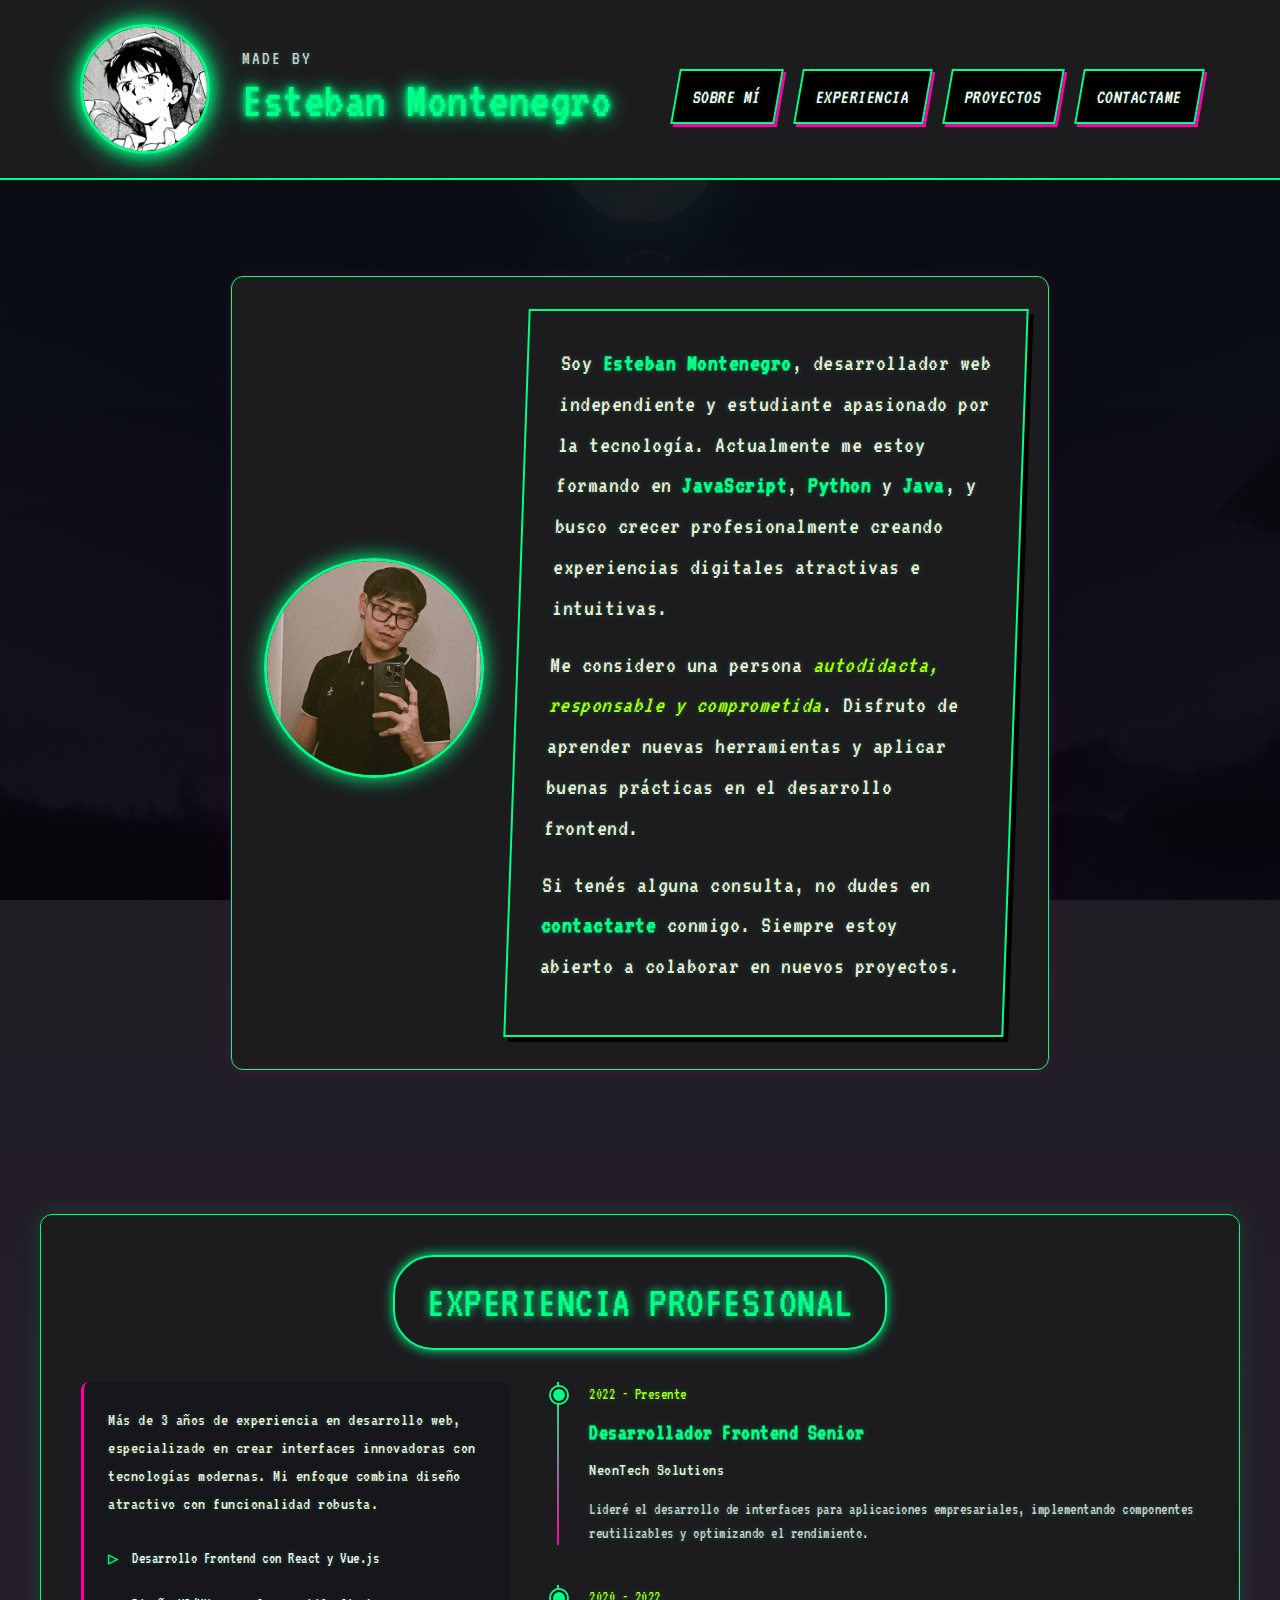
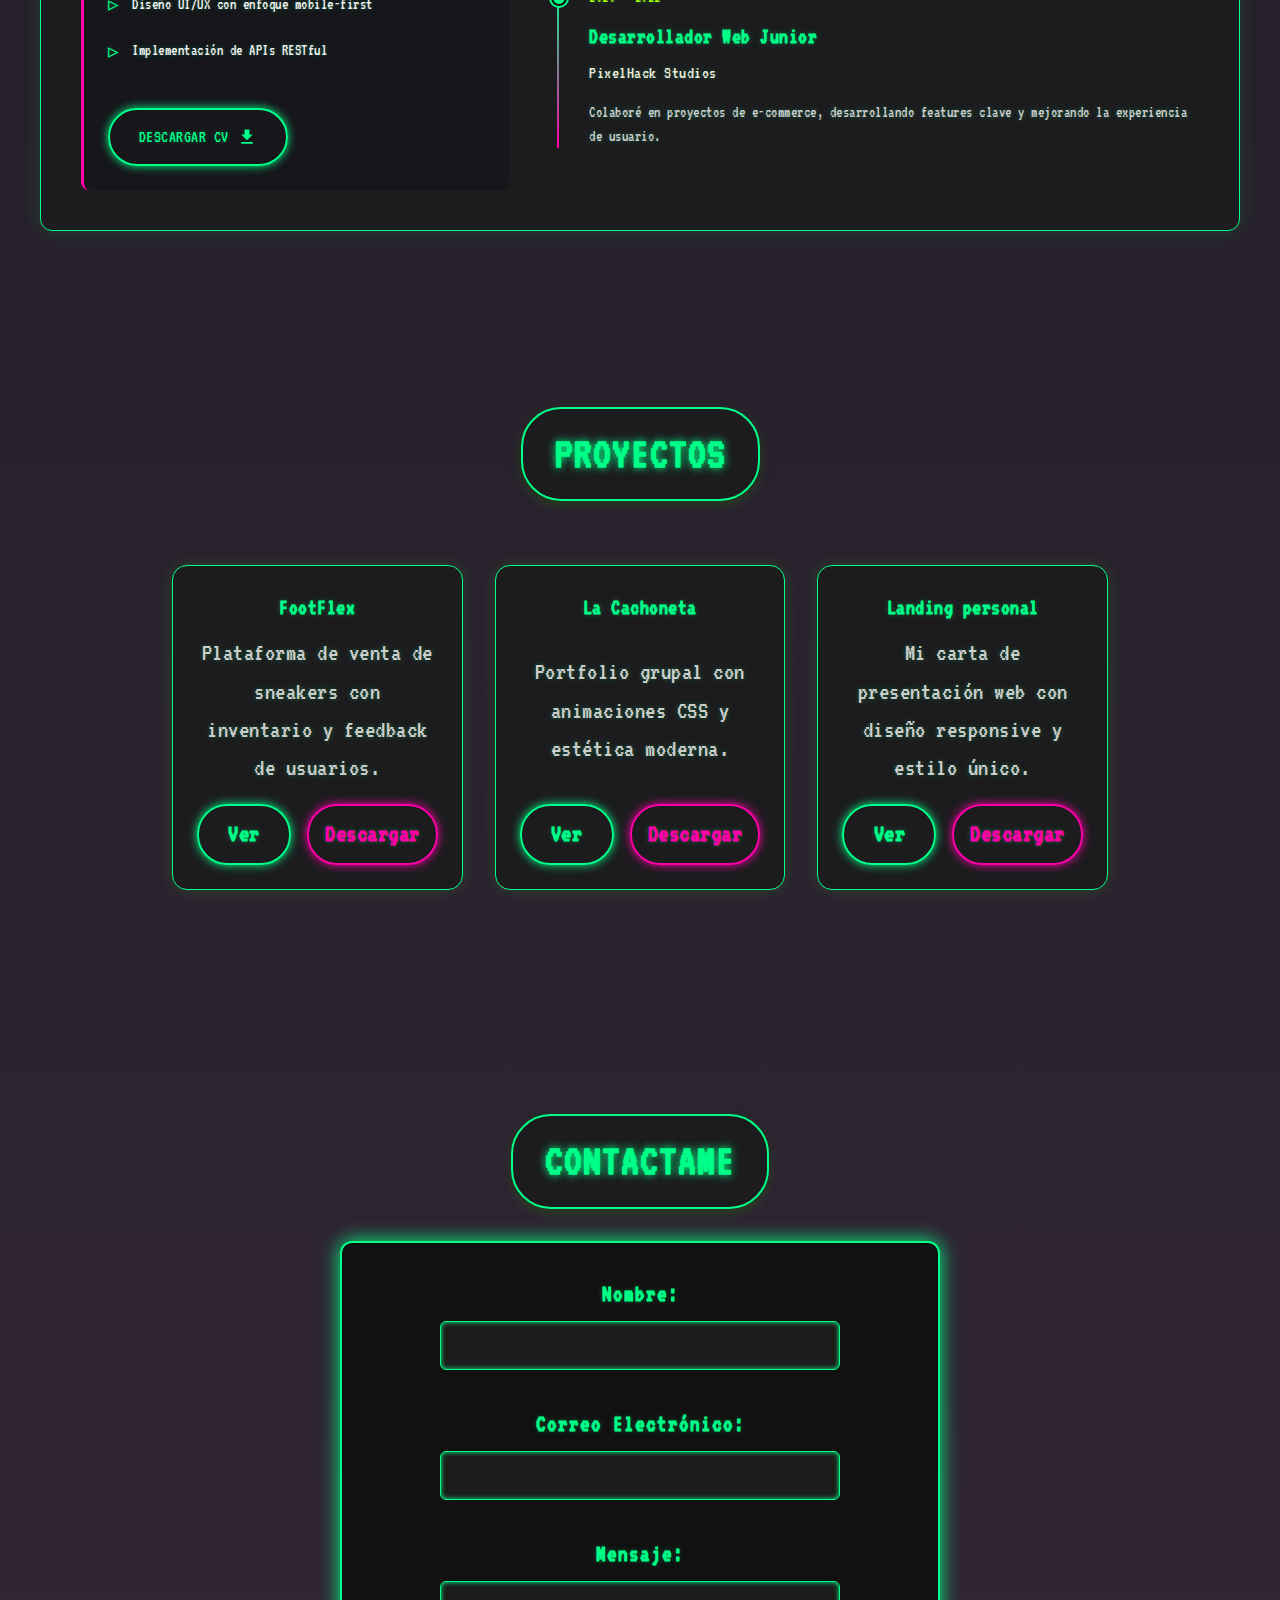
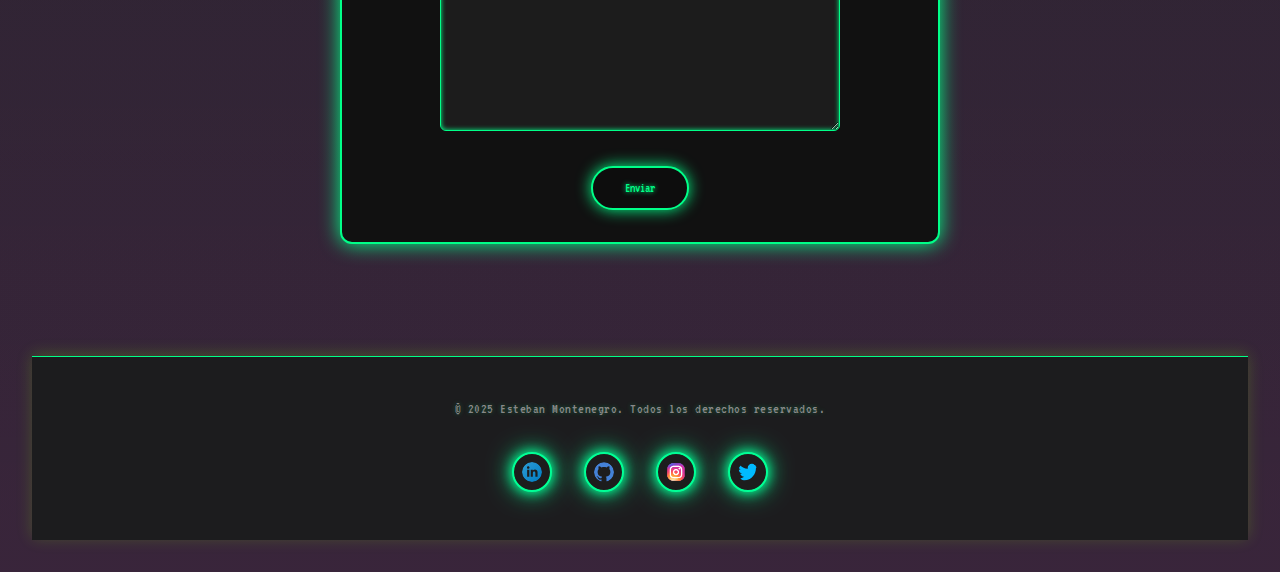
<file: index.html>
<!DOCTYPE html>
<html lang="es">
<head>
  <!-- Configuración básica de codificación y responsive -->
  <meta charset="UTF-8" />
  <meta name="viewport" content="width=device-width, initial-scale=1.0" />
  
  <!-- Enlace al archivo de estilos externos -->
  <link rel="stylesheet" href="Css/style.css" />
  <link rel="preconnect" href="https://fonts.googleapis.com">
  <link rel="preconnect" href="https://fonts.gstatic.com" crossorigin>
  <link href="https://fonts.googleapis.com/css2?family=DotGothic16&family=VT323&display=swap" rel="stylesheet">


  <!-- Título que aparece en la pestaña del navegador -->
  <title>Esteban Montenegro</title>
</head>

<body>
  <div class="contenedor-principal"></div>
  <!-- ================================
       HEADER - Nombre + Navegación
  =================================== -->
  <header class="main-header">
    <div class="logo-nombre">
      <!-- Logo -->
      <img src="Assets/lool.jpg" alt="Logo" class="logo pulso-neon">

        <!-- Nombre compuesto -->
        <div class="nombre">
          <span class="made-by">Made by</span>
          <span class="autor">Esteban Montenegro</span>
        </div>
      </div>
    </div>


    <nav class="nav-header">
      <a href="#sobre-mi">SOBRE MÍ</a>
      <a href="#experiencia">EXPERIENCIA</a>
      <a href="#proyectos">PROYECTOS</a>
      <a href="#contacto">CONTACTAME</a>
    </nav>
  </header>
  



  <!-- ================================
       MAIN - Secciones principales.
  =================================== -->
  <main>
    <!-- Sección "Sobre mí" -->
    <section class="sobre-mi-moderno">
      <div class="imagen-perfil">
        <img src="Assets/esteban.jpg" alt="Esteban Montenegro">
      </div>
      <div class="texto-sobre-mi">
        <p>
          Soy <strong>Esteban Montenegro</strong>, desarrollador web independiente y estudiante apasionado por la tecnología.
          Actualmente me estoy formando en <strong>JavaScript</strong>, <strong>Python</strong> y <strong>Java</strong>, y busco crecer profesionalmente creando experiencias digitales atractivas e intuitivas.
        </p>
        <p>
          Me considero una persona <em>autodidacta, responsable y comprometida</em>. Disfruto de aprender nuevas herramientas y aplicar buenas prácticas en el desarrollo frontend.
        </p>
        <p>
          Si tenés alguna consulta, no dudes en <strong>contactarte</strong> conmigo. Siempre estoy abierto a colaborar en nuevos proyectos.
        </p>
      </div>
    </section>
    
<!-- Sección "Experiencia" -->
<section id="experiencia" class="experiencia-section">
  <div class="titulo-borde">
    EXPERIENCIA PROFESIONAL
  </div>

  <div class="experiencia-contenido">
    <div class="experiencia-resumen">
      <p>
        Más de 3 años de experiencia en desarrollo web, especializado en crear interfaces innovadoras 
        con tecnologías modernas. Mi enfoque combina diseño atractivo con funcionalidad robusta.
      </p>
      
      <div class="experiencia-highlights">
        <div class="highlight-item">
          <span class="highlight-icon">▹</span>
          <span>Desarrollo Frontend con React y Vue.js</span>
        </div>
        <div class="highlight-item">
          <span class="highlight-icon">▹</span>
          <span>Diseño UI/UX con enfoque mobile-first</span>
        </div>
        <div class="highlight-item">
          <span class="highlight-icon">▹</span>
          <span>Implementación de APIs RESTful</span>
        </div>
      </div>
      
      <a href="Assets/cv-esteban-montenegro.pdf" download class="btn-descargar-cv">
        DESCARGAR CV
        <svg class="download-icon" viewBox="0 0 24 24">
          <path d="M19 9h-4V3H9v6H5l7 7 7-7zM5 18v2h14v-2H5z"/>
        </svg>
      </a>
    </div>

    <div class="experiencia-timeline">
      <div class="timeline-item">
        <div class="timeline-fecha">2022 - Presente</div>
        <div class="timeline-content">
          <h3>Desarrollador Frontend Senior</h3>
          <h4>NeonTech Solutions</h4>
          <p>
            Lideré el desarrollo de interfaces para aplicaciones empresariales, 
            implementando componentes reutilizables y optimizando el rendimiento.
          </p>
        </div>
      </div>
      
      <div class="timeline-item">
        <div class="timeline-fecha">2020 - 2022</div>
        <div class="timeline-content">
          <h3>Desarrollador Web Junior</h3>
          <h4>PixelHack Studios</h4>
          <p>
            Colaboré en proyectos de e-commerce, desarrollando features clave 
            y mejorando la experiencia de usuario.
          </p>
        </div>
      </div>
    </div>
  </div>
</section>





    
<!-- ================================
     Sección PROYECTOS
=================================== -->
<section id="proyectos">
  <div class="contenedor-seccion"> <!-- ✅ CONTENEDOR CENTRADO -->

    <h2 class="section-title">Proyectos</h2>

    <div class="proyectos-grid">
      <div class="proyecto-card">
        <h3>FootFlex</h3>
        <p>Plataforma de venta de sneakers con inventario y feedback de usuarios.</p>
        <div class="proyecto-botones">
          <a href="#" class="btn-ver">Ver</a>
          <a href="#" class="btn-descargar">Descargar</a>
        </div>
      </div>

      <div class="proyecto-card">
        <h3>La Cachoneta</h3>
        <p>Portfolio grupal con animaciones CSS y estética moderna.</p>
        <div class="proyecto-botones">
          <a href="#" class="btn-ver">Ver</a>
          <a href="#" class="btn-descargar">Descargar</a>
        </div>
      </div>

      <div class="proyecto-card">
        <h3>Landing personal</h3>
        <p>Mi carta de presentación web con diseño responsive y estilo único.</p>
        <div class="proyecto-botones">
          <a href="#" class="btn-ver">Ver</a>
          <a href="#" class="btn-descargar">Descargar</a>
        </div>
      </div>
    </div>

  </div> <!-- cierre del contenedor -->
</section>


   <!-- ================================
       Seccion CONTACTO
  =================================== -->
<section id="contacto" class="contacto-section">
  <h2 class="section-title">Contactame</h2>
  <form class="formulario-contacto" action="https://formsubmit.co/estebanmontenegro2323@gmail.com" method="POST">

    <div class="campo-formulario">
      <label for="nombre">Nombre:</label> 
      <input type="text" id="nombre" name="name" required>
    </div>

    <div class="campo-formulario">
      <label for="email">Correo Electrónico:</label>
      <input type="email" id="email" name="email" required>
    </div>

    <div class="campo-formulario">
      <label for="mensaje">Mensaje:</label>
      <textarea id="mensaje" name="message" rows="5" required></textarea>
    </div>

    <!-- Campos ocultos opcionales -->
    <input type="hidden" name="_captcha" value="false">
    <input type="hidden" name="_next" value="https://tusitio.com/gracias.html">
    
    <button type="submit">Enviar</button>
  </form>
</section>









  <!-- ================================
       FOOTER - Información final
  =================================== -->
  <footer>
    <footer class="footer">
      <p>© 2025 Esteban Montenegro. Todos los derechos reservados.</p>
      
      <div class="redes-sociales">
        <a href="https://www.linkedin.com/in/tuusuario" target="_blank" aria-label="LinkedIn">
          <svg width="64px" height="64px" viewBox="7.025 7.025 497.951 497.951" xmlns="http://www.w3.org/2000/svg" fill="#000000"><g id="SVGRepo_bgCarrier" stroke-width="0"></g><g id="SVGRepo_tracerCarrier" stroke-linecap="round" stroke-linejoin="round"></g><g id="SVGRepo_iconCarrier"><linearGradient id="a" gradientUnits="userSpaceOnUse" x1="-974.482" y1="1306.773" x2="-622.378" y2="1658.877" gradientTransform="translate(1054.43 -1226.825)"><stop offset="0" stop-color="#2489be"></stop><stop offset="1" stop-color="#0575b3"></stop></linearGradient><path d="M256 7.025C118.494 7.025 7.025 118.494 7.025 256S118.494 504.975 256 504.975 504.976 393.506 504.976 256C504.975 118.494 393.504 7.025 256 7.025zm-66.427 369.343h-54.665V199.761h54.665v176.607zM161.98 176.633c-17.853 0-32.326-14.591-32.326-32.587 0-17.998 14.475-32.588 32.326-32.588s32.324 14.59 32.324 32.588c.001 17.997-14.472 32.587-32.324 32.587zm232.45 199.735h-54.4v-92.704c0-25.426-9.658-39.619-29.763-39.619-21.881 0-33.312 14.782-33.312 39.619v92.704h-52.43V199.761h52.43v23.786s15.771-29.173 53.219-29.173c37.449 0 64.257 22.866 64.257 70.169l-.001 111.825z" fill="url(#a)"></path></g></svg>
        </a>
        <a href="https://github.com/Mont33NG" target="_blank" aria-label="GitHub">
          <svg width="64px" height="64px" viewBox="0 -0.5 48 48" version="1.1" xmlns="http://www.w3.org/2000/svg" xmlns:xlink="http://www.w3.org/1999/xlink" fill="#000000"><g id="SVGRepo_bgCarrier" stroke-width="0"></g><g id="SVGRepo_tracerCarrier" stroke-linecap="round" stroke-linejoin="round"></g><g id="SVGRepo_iconCarrier"> <title>Github-color</title> <desc>Created with Sketch.</desc> <defs> </defs> <g id="Icons" stroke="none" stroke-width="1" fill="none" fill-rule="evenodd"> <g id="Color-" transform="translate(-700.000000, -560.000000)" fill="#3E75C3"> <path d="M723.9985,560 C710.746,560 700,570.787092 700,584.096644 C700,594.740671 706.876,603.77183 716.4145,606.958412 C717.6145,607.179786 718.0525,606.435849 718.0525,605.797328 C718.0525,605.225068 718.0315,603.710086 718.0195,601.699648 C711.343,603.155898 709.9345,598.469394 709.9345,598.469394 C708.844,595.686405 707.2705,594.94548 707.2705,594.94548 C705.091,593.450075 707.4355,593.480194 707.4355,593.480194 C709.843,593.650366 711.1105,595.963499 711.1105,595.963499 C713.2525,599.645538 716.728,598.58234 718.096,597.964902 C718.3135,596.407754 718.9345,595.346062 719.62,594.743683 C714.2905,594.135281 708.688,592.069123 708.688,582.836167 C708.688,580.205279 709.6225,578.054788 711.1585,576.369634 C710.911,575.759726 710.0875,573.311058 711.3925,569.993458 C711.3925,569.993458 713.4085,569.345902 717.9925,572.46321 C719.908,571.928599 721.96,571.662047 724.0015,571.651505 C726.04,571.662047 728.0935,571.928599 730.0105,572.46321 C734.5915,569.345902 736.603,569.993458 736.603,569.993458 C737.9125,573.311058 737.089,575.759726 736.8415,576.369634 C738.3805,578.054788 739.309,580.205279 739.309,582.836167 C739.309,592.091712 733.6975,594.129257 728.3515,594.725612 C729.2125,595.469549 729.9805,596.939353 729.9805,599.18773 C729.9805,602.408949 729.9505,605.006706 729.9505,605.797328 C729.9505,606.441873 730.3825,607.191834 731.6005,606.9554 C741.13,603.762794 748,594.737659 748,584.096644 C748,570.787092 737.254,560 723.9985,560" id="Github"> </path> </g> </g> </g></svg>
        </a>
        <a href="https://www.instagram.com/montee_ng/" target="_blank" aria-label="Instagram">
          <svg width="64px" height="64px" viewBox="0 0 32 32" fill="none" xmlns="http://www.w3.org/2000/svg"><g id="SVGRepo_bgCarrier" stroke-width="0"></g><g id="SVGRepo_tracerCarrier" stroke-linecap="round" stroke-linejoin="round"></g><g id="SVGRepo_iconCarrier"> <rect x="2" y="2" width="28" height="28" rx="6" fill="url(#paint0_radial_87_7153)"></rect> <rect x="2" y="2" width="28" height="28" rx="6" fill="url(#paint1_radial_87_7153)"></rect> <rect x="2" y="2" width="28" height="28" rx="6" fill="url(#paint2_radial_87_7153)"></rect> <path d="M23 10.5C23 11.3284 22.3284 12 21.5 12C20.6716 12 20 11.3284 20 10.5C20 9.67157 20.6716 9 21.5 9C22.3284 9 23 9.67157 23 10.5Z" fill="white"></path> <path fill-rule="evenodd" clip-rule="evenodd" d="M16 21C18.7614 21 21 18.7614 21 16C21 13.2386 18.7614 11 16 11C13.2386 11 11 13.2386 11 16C11 18.7614 13.2386 21 16 21ZM16 19C17.6569 19 19 17.6569 19 16C19 14.3431 17.6569 13 16 13C14.3431 13 13 14.3431 13 16C13 17.6569 14.3431 19 16 19Z" fill="white"></path> <path fill-rule="evenodd" clip-rule="evenodd" d="M6 15.6C6 12.2397 6 10.5595 6.65396 9.27606C7.2292 8.14708 8.14708 7.2292 9.27606 6.65396C10.5595 6 12.2397 6 15.6 6H16.4C19.7603 6 21.4405 6 22.7239 6.65396C23.8529 7.2292 24.7708 8.14708 25.346 9.27606C26 10.5595 26 12.2397 26 15.6V16.4C26 19.7603 26 21.4405 25.346 22.7239C24.7708 23.8529 23.8529 24.7708 22.7239 25.346C21.4405 26 19.7603 26 16.4 26H15.6C12.2397 26 10.5595 26 9.27606 25.346C8.14708 24.7708 7.2292 23.8529 6.65396 22.7239C6 21.4405 6 19.7603 6 16.4V15.6ZM15.6 8H16.4C18.1132 8 19.2777 8.00156 20.1779 8.0751C21.0548 8.14674 21.5032 8.27659 21.816 8.43597C22.5686 8.81947 23.1805 9.43139 23.564 10.184C23.7234 10.4968 23.8533 10.9452 23.9249 11.8221C23.9984 12.7223 24 13.8868 24 15.6V16.4C24 18.1132 23.9984 19.2777 23.9249 20.1779C23.8533 21.0548 23.7234 21.5032 23.564 21.816C23.1805 22.5686 22.5686 23.1805 21.816 23.564C21.5032 23.7234 21.0548 23.8533 20.1779 23.9249C19.2777 23.9984 18.1132 24 16.4 24H15.6C13.8868 24 12.7223 23.9984 11.8221 23.9249C10.9452 23.8533 10.4968 23.7234 10.184 23.564C9.43139 23.1805 8.81947 22.5686 8.43597 21.816C8.27659 21.5032 8.14674 21.0548 8.0751 20.1779C8.00156 19.2777 8 18.1132 8 16.4V15.6C8 13.8868 8.00156 12.7223 8.0751 11.8221C8.14674 10.9452 8.27659 10.4968 8.43597 10.184C8.81947 9.43139 9.43139 8.81947 10.184 8.43597C10.4968 8.27659 10.9452 8.14674 11.8221 8.0751C12.7223 8.00156 13.8868 8 15.6 8Z" fill="white"></path> <defs> <radialGradient id="paint0_radial_87_7153" cx="0" cy="0" r="1" gradientUnits="userSpaceOnUse" gradientTransform="translate(12 23) rotate(-55.3758) scale(25.5196)"> <stop stop-color="#B13589"></stop> <stop offset="0.79309" stop-color="#C62F94"></stop> <stop offset="1" stop-color="#8A3AC8"></stop> </radialGradient> <radialGradient id="paint1_radial_87_7153" cx="0" cy="0" r="1" gradientUnits="userSpaceOnUse" gradientTransform="translate(11 31) rotate(-65.1363) scale(22.5942)"> <stop stop-color="#E0E8B7"></stop> <stop offset="0.444662" stop-color="#FB8A2E"></stop> <stop offset="0.71474" stop-color="#E2425C"></stop> <stop offset="1" stop-color="#E2425C" stop-opacity="0"></stop> </radialGradient> <radialGradient id="paint2_radial_87_7153" cx="0" cy="0" r="1" gradientUnits="userSpaceOnUse" gradientTransform="translate(0.500002 3) rotate(-8.1301) scale(38.8909 8.31836)"> <stop offset="0.156701" stop-color="#406ADC"></stop> <stop offset="0.467799" stop-color="#6A45BE"></stop> <stop offset="1" stop-color="#6A45BE" stop-opacity="0"></stop> </radialGradient> </defs> </g></svg>
        </a>
        <a href="https://twitter.com/tuusuario" target="_blank" aria-label="Twitter">
          <svg width="64px" height="64px" viewBox="0 -4 48 48" version="1.1" xmlns="http://www.w3.org/2000/svg" xmlns:xlink="http://www.w3.org/1999/xlink" fill="#000000"><g id="SVGRepo_bgCarrier" stroke-width="0"></g><g id="SVGRepo_tracerCarrier" stroke-linecap="round" stroke-linejoin="round"></g><g id="SVGRepo_iconCarrier"> <title>Twitter-color</title> <desc>Created with Sketch.</desc> <defs> </defs> <g id="Icons" stroke="none" stroke-width="1" fill="none" fill-rule="evenodd"> <g id="Color-" transform="translate(-300.000000, -164.000000)" fill="#00AAEC"> <path d="M348,168.735283 C346.236309,169.538462 344.337383,170.081618 342.345483,170.324305 C344.379644,169.076201 345.940482,167.097147 346.675823,164.739617 C344.771263,165.895269 342.666667,166.736006 340.418384,167.18671 C338.626519,165.224991 336.065504,164 333.231203,164 C327.796443,164 323.387216,168.521488 323.387216,174.097508 C323.387216,174.88913 323.471738,175.657638 323.640782,176.397255 C315.456242,175.975442 308.201444,171.959552 303.341433,165.843265 C302.493397,167.339834 302.008804,169.076201 302.008804,170.925244 C302.008804,174.426869 303.747139,177.518238 306.389857,179.329722 C304.778306,179.280607 303.256911,178.821235 301.9271,178.070061 L301.9271,178.194294 C301.9271,183.08848 305.322064,187.17082 309.8299,188.095341 C309.004402,188.33225 308.133826,188.450704 307.235077,188.450704 C306.601162,188.450704 305.981335,188.390033 305.381229,188.271578 C306.634971,192.28169 310.269414,195.2026 314.580032,195.280607 C311.210424,197.99061 306.961789,199.605634 302.349709,199.605634 C301.555203,199.605634 300.769149,199.559408 300,199.466956 C304.358514,202.327194 309.53689,204 315.095615,204 C333.211481,204 343.114633,188.615385 343.114633,175.270495 C343.114633,174.831347 343.106181,174.392199 343.089276,173.961719 C345.013559,172.537378 346.684275,170.760563 348,168.735283" id="Twitter"> </path> </g> </g> </g></svg>
        </a>
      </div>
    </footer>
  </footer>


</body>
</html>
</file>
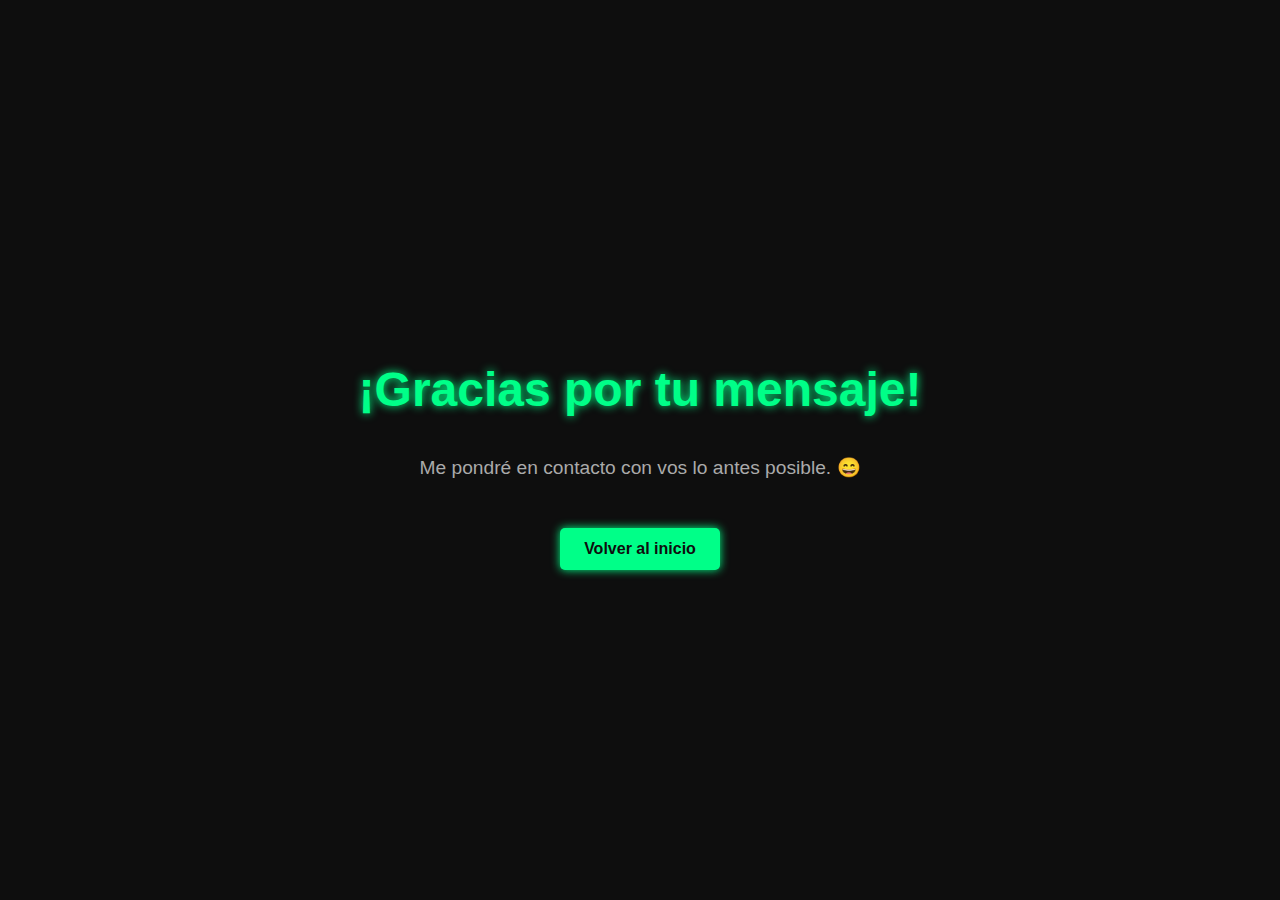
<file: gracias.html>
<!DOCTYPE html>
<html lang="es">
<head>
  <meta charset="UTF-8">
  <meta name="viewport" content="width=device-width, initial-scale=1">
  <title>Gracias por tu mensaje</title>
  <style>
    body {
      background-color: #0e0e0e;
      color: #00ff88;
      font-family: 'Segoe UI', Tahoma, Geneva, Verdana, sans-serif;
      display: flex;
      flex-direction: column;
      align-items: center;
      justify-content: center;
      height: 100vh;
      margin: 0;
      text-align: center;
    }

    h1 {
      font-size: 3em;
      text-shadow: 0 0 10px #00ff88;
      margin-bottom: 20px;
    }

    p {
      font-size: 1.2em;
      color: #aaa;
    }

    a {
      margin-top: 30px;
      display: inline-block;
      background-color: #00ff88;
      color: #0e0e0e;
      padding: 12px 24px;
      border-radius: 5px;
      text-decoration: none;
      font-weight: bold;
      box-shadow: 0 0 10px #00ff88;
      transition: 0.3s;
    }

    a:hover {
      background-color: #0e0e0e;
      color: #00ff88;
      border: 1px solid #00ff88;
    }
  </style>
</head>
<body>

  <h1>¡Gracias por tu mensaje!</h1>
  <p>Me pondré en contacto con vos lo antes posible. 😄</p>
  <a href="index.html">Volver al inicio</a>

</body>
</html>
</file>
<file: Css/style.css>
/* ================================
   Reset y configuración global
================================= */
.vt323-regular {
  font-family: "VT323", monospace;
  font-weight: 400;
  font-style: normal;
}


* {
  
  margin: 0;
  padding: 0;
  box-sizing: border-box;
}

body {
  background: 
    /* 1. Efecto de escaneo vertical sutil (opcional) */
    linear-gradient(
      rgba(0, 255, 136, 0.03) 0%,
      transparent 20%,
      transparent 80%,
      rgba(255, 0, 168, 0.03) 100%
    ),
    
    /* 2. Overlay principal con gradiente oscuro */
    linear-gradient(
      to bottom,
      rgba(5, 5, 10, 0.92) 0%,
      rgba(10, 2, 15, 0.88) 50%,
      rgba(15, 0, 20, 0.85) 100%
    ),
    
    /* 3. Imagen de fondo */
    url('../Assets/fondo.jpg') center/cover no-repeat fixed;
  
  /* Mejor contraste y legibilidad */
  color: #f0f0f0;
  text-shadow: 0 0 5px rgba(0, 255, 136, 0.3);
  
  /* Tipografía cyberpunk */
  font-family: 'VT323', monospace;
  font-size: 1.25rem;
  line-height: 1.6;
  letter-spacing: 0.5px;
  
  /* Garantiza cobertura completa */
  min-height: 100vh;
  position: relative;
  

}

/* Efecto de línea de escaneo (opcional) */
@keyframes scan {
  from { background-position: center 0%; }
  to { background-position: center 100%; }
}

/* Mejora para dispositivos móviles */
@media (max-width: 768px) {
  body {
    /* Overlay más oscuro para mejor legibilidad */
    background: 
      linear-gradient(
        rgba(10, 10, 15, 0.95),
        rgba(5, 5, 10, 0.97)
      ),
      url('../Assets/fondo.jpg') center/cover no-repeat fixed;
    
    /* Desactiva el efecto fixed en móviles para mejor rendimiento */
    background-attachment: scroll;
  }
}

/* ================================
   Header - Fondo oscuro + Estilo neón
================================= */
.main-header {
  background-color: #1c1c1e;
  border-bottom: 2px solid #00ff88;
  display: flex;
  justify-content: space-evenly;
  align-items: center;
  padding: 1.5rem 2rem;
  flex-wrap: wrap;
  gap: 1rem;
}

.logo-nombre {
  display: flex;
  align-items: center;
  gap: 2rem;
}

.logo {
  height: 130px;
  width: auto;
  border: 3px solid #00ff88;
  border-radius: 50%;
  box-shadow: 0 0 15px #00ff88, 0 0 30px #00ff88;
  transition: transform 0.3s ease;
}

@keyframes pulseNeon {
  0%, 100% {
    box-shadow: 0 0 10px #00ff88, 0 0 20px #00ff88;
  }
  50% {
    box-shadow: 0 0 20px #00ff88, 0 0 40px #00ff88;
  }
}
.pulso-neon {
  animation: pulseNeon 2s infinite;
}

.logo:hover {
  transform: scale(1.1);
}

.nombre {
  display: flex;
  flex-direction: column;
  align-items: flex-start;
  line-height: 1.2;
}

.made-by {
  font-size: 1.2rem;
  color: #ccc;
  letter-spacing: 2px;
  text-transform: uppercase;
}

.autor {
  font-family: 'VT323', monospace;
  font-size: 3.2rem;
  color: #00ff88;
  text-shadow:
    0 0 5px #00ff88,
    0 0 10px #00ff88,
    0 0 20px #00ff88;
  animation: glowPulse 2.5s ease-in-out infinite;
}

@keyframes glowPulse {
  0%, 100% {
    text-shadow:
      0 0 5px #00ff88,
      0 0 10px #00ff88,
      0 0 15px #00ff88;
  }
  50% {
    text-shadow:
      0 0 10px #00ff88,
      0 0 20px #00ff88,
      0 0 30px #00ff88;
  }
}

@media (max-width: 768px) {
  .autor {
    font-size: 2.2rem;
    text-align: center;
  }

  .made-by {
    font-size: 0.9rem;
    text-align: center;
  }

  .nombre {
    align-items: center;
  }
}


@media (max-width: 768px) {
  .nombre {
    font-size: 2.2rem;
  }
}

.nav-header {
  display: flex;
  gap: 1.2rem;
  flex-wrap: wrap;
  justify-content: center;
}

.nav-header a {
  text-decoration: none;
  background-color: #000;
  color: #ffffff;
  border: 2px solid #00ff88;
  padding: 0.6rem 1rem;
  transform: skewX(-10deg);
  box-shadow: 3px 3px 0px #ff00a8;
  transition: all 0.3s ease;
}

.nav-header a:hover {
  background-color: #00ff88;
  color: #0b0b0c;
  border-color: #ff00a8;
  box-shadow: 5px 5px 0px #ff00a8;
}

@media (max-width: 768px) {
  .main-header {
    flex-direction: column;
    align-items: center;
    text-align: center;
    gap: 1.5rem;
  }

  .logo-nombre {
    flex-direction: column;
    justify-content: center;
    align-items: center;
  }

  .nombre {
    text-shadow: #000;
    font-size: 1.8rem;
    padding-top: 0;
  }

  .nav-header {
    flex-direction: column;
    gap: 0.8rem;
  }

  .nav-header a {
    padding: 0.5rem 1rem;
    font-size: 0.75rem;
  }
}


/* ================================
   Navegación - Botones neón
================================= */
nav {
  margin-top: 1rem;
}

.neon-link {
  display: inline-block;
  color: #00ff88;
  padding: 0.6rem 1.2rem;
  margin: 0.5rem;
  border: 2px solid #00ff88;
  border-radius: 30px;
  text-decoration: none;
  font-weight: bold;
  background-color: transparent;
  text-shadow: 0 0 5px #00ff88;
  box-shadow: 0 0 10px #00ff88;
  transition: 0.3s ease;
}

.neon-link:hover {
  background-color: #39ff14;
  color: #0d0d0d;
  box-shadow: 0 0 20px #39ff14, 0 0 40px #39ff14;
}


/* ================================
   Main - Contenido principal
================================= */
main {
  padding: 2rem;
  display: grid;
  gap: 3rem;
}


/* ================================
   Secciones - Tarjetas visuales
================================= */
section {
  background-color: #1c1c1e;
  padding: 2rem;
  border-radius: 12px;
  border: 1px solid #00ff88;
  box-shadow: 0 0 12px rgba(255, 0, 168, 0.15);
  transition: transform 0.3s ease;
}

section:hover {
  transform: scale(1.02);
}

h2 {
  margin-bottom: 1rem;
  color: #a259ff; /* Títulos secundarios en amarillo suave */
}

/* ================================
   SECCIÓN EXPERIENCIA
================================= */
.experiencia-section {
  background-color: rgba(28, 28, 30, 0.9);
  border: 1px solid #00ff88;
  border-radius: 12px;
  padding: 2.5rem;
  margin: 3rem auto;
  max-width: 1200px;
  box-shadow: 0 0 20px rgba(0, 255, 136, 0.15);
}


.experiencia-contenido {
  display: grid;
  grid-template-columns: 1fr 1.5fr;
  gap: 3rem;
  margin-top: 2rem;
}

.experiencia-resumen {
  background: rgba(20, 20, 25, 0.7);
  padding: 1.5rem;
  border-radius: 8px;
  border-left: 3px solid #ff00a8;
}

.experiencia-resumen p {
  font-size: 1.1rem;
  line-height: 1.6;
  margin-bottom: 1.5rem;
  color: #f0eada;
}

.experiencia-highlights {
  margin: 1.5rem 0;
}

.highlight-item {
  display: flex;
  align-items: center;
  margin-bottom: 0.8rem;
  font-size: 1rem;
}

.highlight-icon {
  color: #00ff88;
  margin-right: 0.8rem;
  font-size: 1.3rem;
}

/* Botón de descarga CV */
.btn-descargar-cv {
  display: inline-flex;
  align-items: center;
  background-color: transparent;
  border: 2px solid #00ff88;
  color: #00ff88;
  padding: 0.8rem 1.8rem;
  border-radius: 30px;
  font-size: 1.1rem;
  text-decoration: none;
  margin-top: 1rem;
  transition: all 0.3s ease;
  box-shadow: 0 0 10px #00ff88;
}

.btn-descargar-cv:hover {
  background-color: #00ff88;
  color: #0a0a0a;
  box-shadow: 0 0 20px #00ff88;
  transform: translateY(-3px);
}

.download-icon {
  width: 20px;
  height: 20px;
  fill: currentColor;
  margin-left: 0.5rem;
}

/* Timeline de experiencia */
.experiencia-timeline {
  position: relative;
}

.timeline-item {
  position: relative;
  padding-left: 2rem;
  margin-bottom: 2.5rem;
}

.timeline-item:last-child {
  margin-bottom: 0;
}

.timeline-item::before {
  content: '';
  position: absolute;
  left: 0;
  top: 0;
  width: 2px;
  height: 100%;
  background: linear-gradient(to bottom, #00ff88, #ff00a8);
}

.timeline-fecha {
  color: #aaff00;
  font-size: 1rem;
  margin-bottom: 0.5rem;
  position: relative;
}

.timeline-fecha::before {
  content: '';
  position: absolute;
  left: -2.4rem;
  top: 50%;
  transform: translateY(-50%);
  width: 12px;
  height: 12px;
  border-radius: 50%;
  background: #00ff88;
  border: 2px solid #0a0a0a;
  box-shadow: 0 0 0 2px #00ff88;
}

.timeline-content h3 {
  color: #00ff88;
  font-size: 1.4rem;
  margin-bottom: 0.3rem;
}

.timeline-content h4 {
  color: #f0eada;
  font-size: 1.1rem;
  margin-bottom: 0.8rem;
  font-weight: normal;
}

.timeline-content p {
  color: #ccc;
  font-size: 1rem;
  line-height: 1.5;
}

/* Responsive */
@media (max-width: 768px) {
  .experiencia-contenido {
    grid-template-columns: 1fr;
  }
  
  .experiencia-section {
    padding: 1.5rem;
    margin: 1.5rem;
  }
  
  .timeline-item {
    padding-left: 1.5rem;
  }
  
  .timeline-fecha::before {
    left: -1.9rem;
  }
}

.titulo-borde:hover {
  background-color: #00ff88;
  color: #0a0a0a;
  box-shadow: 0 0 25px #00ff88;
  text-shadow: 0 0 10px #0a0a0a;
  cursor: default;
  transition: all 0.3s ease;
}

.titulo-borde {
  display: flex;
  justify-content: center;
  align-items: center;
  font-family: 'VT323', monospace;
  color: #00ff88;
  font-size: 2.8rem;
  border: 2px solid #00ff88;
  border-radius: 40px;
  padding: 0.6rem 2rem;
  margin: 0 auto 2rem auto;
  width: fit-content;
  box-shadow: 0 0 12px #00ff88;
  text-shadow: 0 0 8px #00ff88;
}

.section-title {
  text-align: center;
  font-family: 'VT323', monospace;
  color: #00ff88;
  font-size: 2.8rem;
  margin: 0;
  text-shadow: 0 0 8px #00ff88;
}


/* ================================
   Footer - Pie de página simple
================================= */
.footer {
  font-size: 2rem;
  background-color: #1c1c1e;
  color: #888;
  text-align: center;
  padding: 2.5rem;
  font-size: 0.95rem;
  border-top: 1px solid #00ff88;
  box-shadow: 0 -2px 15px rgba(142, 255, 0, 0.2);
  position: relative;
}


.footer p {
  margin-bottom: 1rem;
  font-size: 0.9rem;
}
.redes-sociales {
  margin-top: 2rem; /* Más separación del texto */
  display: flex;
  justify-content: center;
  gap: 2rem;
}

.redes-sociales a svg {
  width: 40px;
  height: 40px;
  padding: 8px;
  border: 2px solid #00ff88;
  border-radius: 50%;
  background-color: #1a1a1a;
  box-shadow: 0 0 12px #00ff88, 0 0 25px #00ff88;
  transition: transform 0.3s ease, box-shadow 0.3s ease, filter 0.3s ease;
  fill: #ffffff;
  filter: brightness(1.1);
}

.redes-sociales a svg:hover {
  transform: scale(1.3);
  background-color: #00ff88;
  box-shadow: 0 0 20px #00ff88, 0 0 40px #00ff88;
  filter: brightness(0) invert(1);
}




/* ================================
   Botones de sección destacada
   (por si los usás también)
================================= */
.section-title {
  align-items: center;
  display: inline-block;
  padding: 0.6rem 2rem;
  border: 2px solid #00ff88;;
  border-radius: 40px;
  background-color: #1c1c1e;
  color: #00ff88;;
  font-size: 1.8rem;
  text-transform: uppercase;
  letter-spacing: 1px;
  margin-bottom: 2rem;
  text-align: center;
  box-shadow: 0 4px 12px rgba(58, 221, 9, 0.2),
              0 2px 6px rgba(0, 0, 0, 0.3);
  transition: all 0.35s ease;
}

.section-title:hover {
  background-color: #00ff88;
  color: #1c1c1e;
  transform: scale(1.05);
  box-shadow: 0 8px 18px rgba(3, 223, 3, 0.35),
              0 4px 10px rgba(0, 0, 0, 0.4);
  cursor: default;
}


/* ================================
   Animaciones
================================= */
@keyframes fadeIn {
  from { opacity: 0; transform: translateY(-20px); }
  to { opacity: 1; transform: translateY(0); }
}


/* ================================
   Responsive - Mobile
================================= */
@media (max-width: 768px) {
  header h1 {
    font-size: 2.2rem;
  }

  nav {
    display: flex;
    flex-direction: column;
    gap: 0.5rem;
  }
}

.perfil {
  display: flex;
  align-items: center;
  gap: 2rem;
  flex-wrap: wrap;
}

/* ================================
   MODIFICA LA FOTO DEL SOBRE MI
================================= */
.sobre-mi-moderno {
  flex-direction: row; /* corregido, "col" no existe */
  display: flex;
  align-items: center;
  justify-content: center;
  gap: 2rem;
  flex-wrap: wrap;
  margin: 3rem auto;          /* centra horizontalmente */
  padding: 2rem;
  margin-top: 4rem;
  max-width: 1000px;          /* límite de ancho */
}
.imagen-perfil img {
  width: 220px;
  height: 220px;
  border-radius: 50%;
  border: 3px solid #00ff88;
  box-shadow: 0 0 20px #00ff88;
  object-fit: cover;
}

.texto-sobre-mi {
  font-size: 5rem;
  max-width: 500px;
  padding: 2rem;
  line-height: 1.8;
  background-color: #1c1c1e;
  border: 2px solid #00ff88;
  box-shadow: 5px 5px 0 #000;
  transform: skewX(-2deg);
}

.texto-sobre-mi p {
  font-size: 1.5rem; /* Más grande y claro */
  line-height: 2.5rem; /* Más espacio entre líneas para claridad */
  line-height: 1.7;
  color: #f0eada;
  margin-bottom: 1rem;
}

.texto-sobre-mi strong {
  color: #00ff88;
}

.texto-sobre-mi em {
  font-style: italic;
  color: #aaff00;
}

/* Versión móvil mejorada */
@media (max-width: 768px) {
  .sobre-mi-moderno {
    flex-direction: column;
    padding: 1rem;
    gap: 1.5rem;
    margin: 1rem auto;
    width: 95%;
  }

  .imagen-perfil img {
    width: 150px;
    height: 150px;
  }

  .texto-sobre-mi {
    width: 100%;
    padding: 1rem;
    max-width: 100%;
    transform: none;
    text-align: center;
  }

  .texto-sobre-mi p {
    font-size: clamp(1.1rem, 4vw, 1.3rem);
    line-height: 1.7;
    word-break: break-word;
    overflow-wrap: anywhere;
    hyphens: auto;
  }
}

/* Ajustes para móviles pequeños */
@media (max-width: 480px) {
  .texto-sobre-mi p {
    font-size: clamp(1rem, 4.5vw, 1.1rem);
    line-height: 1.6;
  }
  
  .imagen-perfil img {
    width: 130px;
    height: 130px;
  }
}

@media (max-width: 768px) {
  .sobre-mi-moderno {
    flex-direction: column;
    text-align: center;
    padding: 2rem;
  }

  .imagen-perfil img {
    width: 150px;
  }

  .texto-sobre-mi {
    max-width: 90%;
    margin: 0 auto;
  }
}




/* ================================
   MODIFICAR LA SECCION PROYECTO
================================= */
#proyectos {
  background: none;
  border: none;
  box-shadow: none;
  outline: none;
}

.section-title {
  text-align: center;
  font-size: 2.5rem;
  color: #00ff88;
  margin-bottom: 2rem;
}

.proyectos-grid {
  max-width: 1200px;
  margin: 2rem auto;
  display: grid;
  grid-template-columns: repeat(auto-fit, minmax(280px, 1fr));
  gap: 2rem;
  padding: 0 1rem;
}

.contenedor-seccion {
  text-align: center;
  max-width: 1000px;
  margin: 0 auto;
  padding: 3rem 1rem;
}

.proyecto-card {
  display: flex;
  flex-direction: column;
  justify-content: space-between;
  font-size: 1.6rem;
  background-color: #1c1c1e;
  padding: 1.5rem;
  border: 1px solid #00ff88;
  border-radius: 15px;
  box-shadow: 0 0 15px rgba(57, 255, 20, 0.15);
  transition: transform 0.3s, box-shadow 0.3s;
}

.proyecto-card:hover {
  transform: translateY(-10px);
  box-shadow: 0 0 25px #00ff88, 0 0 40px #ff00a8; /* Combinación de ambos colores */
}

.proyecto-card h3 {
  color: #00ff88;
  margin-bottom: 0.5rem;
  font-size: 1.4rem;
}

.proyecto-card p {
  color: #ccc;
  margin-bottom: 1rem;
  line-height: 1.5;
}

.proyecto-botones {
  display: flex;
  gap: 1rem;
}

.proyecto-botones a {
  flex: 1;
  text-align: center;
  padding: 0.5rem 1rem;
  border-radius: 30px;
  text-decoration: none;
  font-weight: bold;
  transition: 0.3s ease;
}

.btn-ver {
  background-color: transparent;
  border: 2px solid #00ff88;
  color: #00ff88;
  box-shadow: 0 0 10px #00ff88;
}

.btn-ver:hover {
  background-color: #00ff88;
  color: #0d0d0d;
  box-shadow: 0 0 20px #00ff88;
}

.btn-descargar {
  background-color: transparent;
  border: 2px solid #ff00a8;
  color: #ff00a8;
  box-shadow: 0 0 10px #ff00a8;
}

.btn-descargar:hover {
  background-color: #ff00a8;
  color: #1c1c1e;
  box-shadow: 0 0 20px #ff00a8;
}

@media (max-width: 768px) {
  .proyectos-grid {
    grid-template-columns: 1fr;
    gap: 1.5rem;
    padding: 0 0.5rem;
  }

  .proyecto-card {
    padding: 1.2rem;
    margin: 0 0.3rem;
  }

  .proyecto-card h3 {
    font-size: 1.4rem;
  }

  .proyecto-card p {
    min-height: 100px;
    font-size: 1.1rem;
    line-height: 1.5;
  }

  .proyecto-botones {
    flex-direction: column;
    gap: 0.7rem;
  }
}



/* ================================
   MODIFICAR CONTACTO
================================= */

#contacto {
  background: none;
  border: none;
  box-shadow: none;
  outline: none;
}


.contacto-section {
  background-color: #1c1c1e;
  padding: 4rem 1rem;
  display: flex;
  flex-direction: column;
  align-items: center;
}

.contacto-title,
.section-title {
  font-size: 2.8rem;
  color: #00ff88;
  margin-bottom: 2rem;
  text-align: center;
}

.formulario-contacto {
  background-color: #111;
  border: 2px solid #00ff88;
  box-shadow: 0 0 20px #00ff88;
  padding: 2rem;
  border-radius: 12px;
  width: 100%;
  max-width: 600px;
  display: flex;
  flex-direction: column;
  gap: 1.2rem;
}

.formulario-contacto label {
  font-size: 1.5rem !important;
  line-height: 1.6;
  letter-spacing: 1px;
  text-align: left;
  color: #00ff88;
  font-weight: bold;
  font-size: 0.9rem;
}

.formulario-contacto input,
.formulario-contacto textarea {
  font-size: 1.3rem;
  padding: 0.8rem;
  background-color: #1c1c1c;
  border: 1px solid #00ff88;
  border-radius: 6px;
  font-size: 1.1rem;
  color: #00ff88;
  box-shadow: 0 0 5px #00ff88 inset;
  outline: none;
}

.formulario-contacto input:focus,
.formulario-contacto textarea:focus {
  box-shadow: 0 0 10px #00ff88, 0 0 20px #00ff88;
}

.formulario-contacto textarea {
  resize: vertical;
  min-height: 150px;
}

.formulario-contacto button {
  font-family: 'VT323', monospace; /* Asegura la tipografía pixelada */
  font-size: 1.2rem;
  align-self: center;
  background-color: #0d0d0d;
  border: 2px solid #00ff88;
  color: #00ff88;
  padding: 0.8rem 2rem;
  border-radius: 30px;
  font-size: 0.85rem;
  cursor: pointer;
  transition: 0.3s;
  text-shadow: 0 0 5px #00ff88;
  box-shadow: 0 0 15px #00ff88;
}

.formulario-contacto button:hover {
  background-color: #00ff88;
  color: #0d0d0d;
  box-shadow: 0 0 25px #00ff88, 0 0 35px #00ff88;
  letter-spacing: 1px;
}

.campo-formulario {
  display: flex;
  flex-direction: column;
  align-items: center;
  width: 100%;
  margin-bottom: 1rem;
}

.campo-formulario label {
  text-align: center;
  margin-bottom: 0.5rem;
}

.campo-formulario input,
.campo-formulario textarea {
  width: 100%;
  max-width: 400px;
  text-align: center;
}


@media (max-width: 768px) {
  .formulario-contacto {
    width: 95%;
    padding: 1.2rem;
  }

  .formulario-contacto input,
  .formulario-contacto textarea {
    font-size: 1.1rem;
    padding: 0.7rem;
  }

  .formulario-contacto button {
    font-size: 1.2rem;
    padding: 0.7rem 1.5rem;
  }
}

@media (max-width: 480px) {
  .formulario-contacto {
    width: 100%;
    padding: 1rem;
  }
  
  .formulario-contacto label {
    font-size: 1rem !important;
  }
}
</file>
